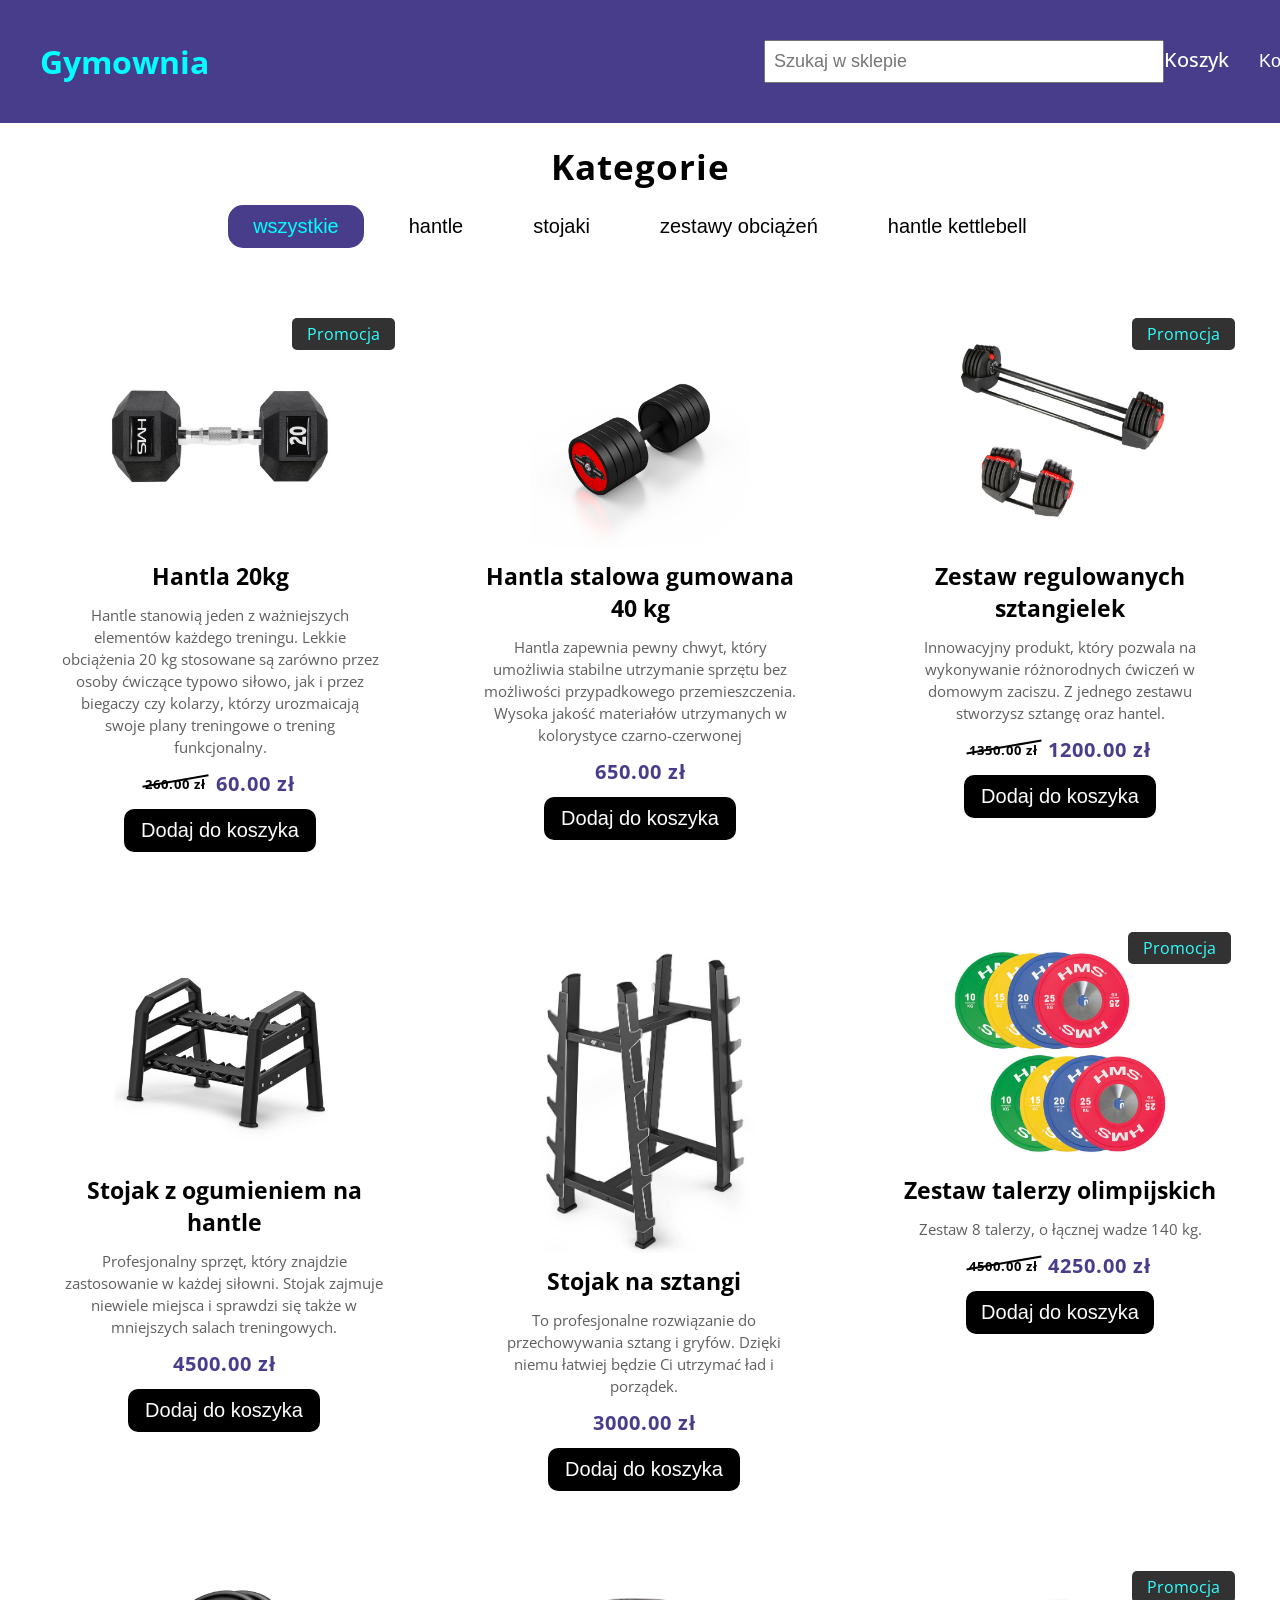
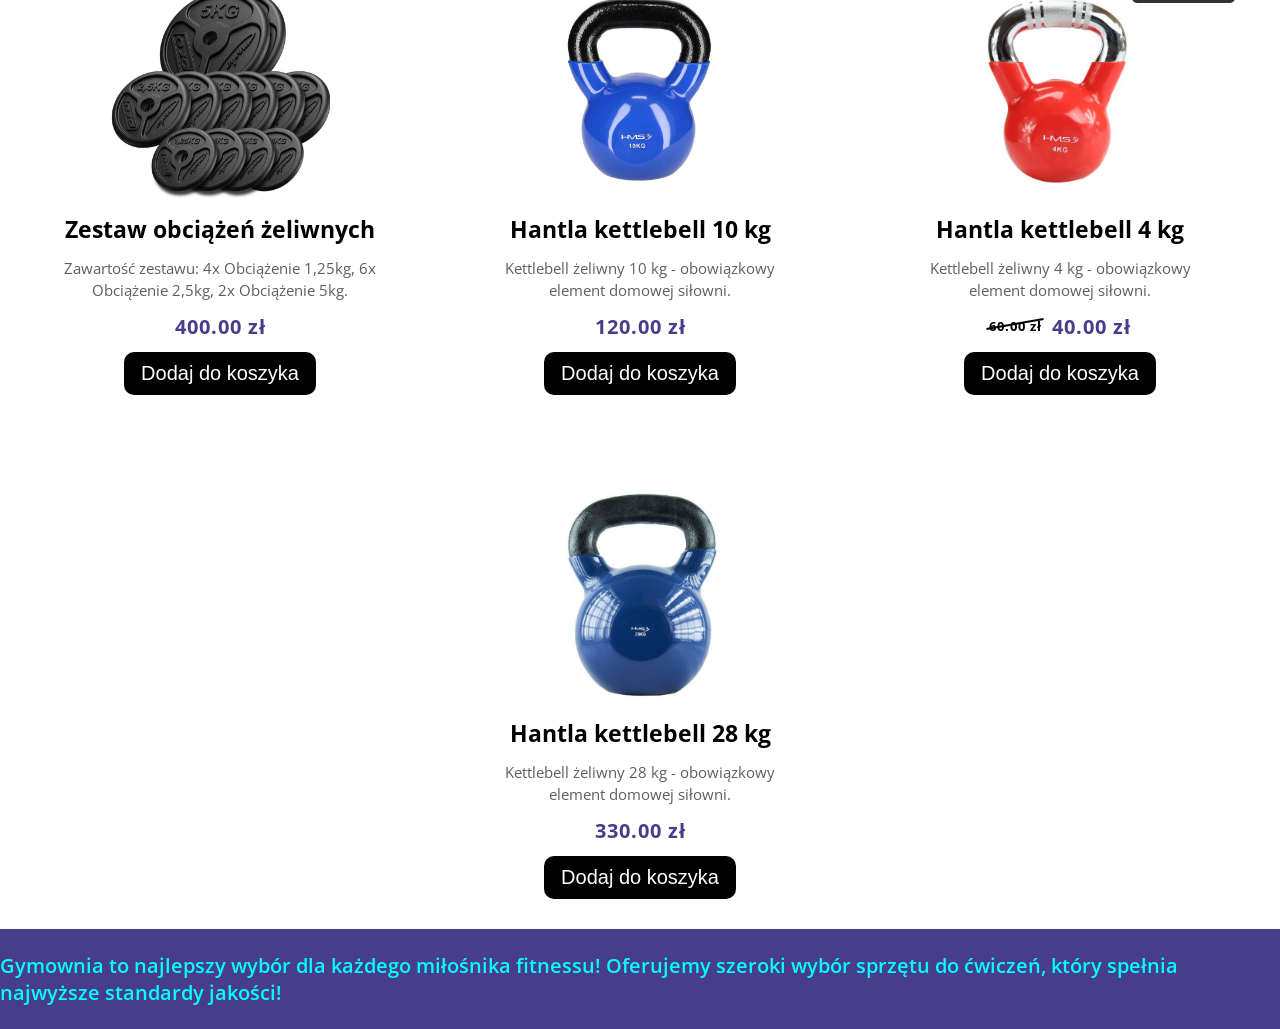
<file: sklep/index.html>
<!DOCTYPE html>
<html lang="pl">
<head>
    <meta charset="UTF-8" />
    <meta name="viewport" content="width=device-width, initial-scale=1.0" />
    <link rel="icon" type="image/x-icon" href="./images/favicon.png" />
    <link rel="stylesheet" href="style.css" />
    <title>Gymownia | Sklep internetowy</title>
</head>
<body>
    <header>
        <h1 class="header-title">
            <span>Gymownia</span>
        </h1>
        <div class="search-bar">
            <input
                type="text"
                class="search-bar-input"
                placeholder="Szukaj w sklepie"
                autocomplete="off"
            />
        </div>
        <div class="header-basket">
            <button class="basket-clear-btn">x</button>
            <span class="basket-amount" id="basket-amount">Koszyk</span>
        </div>
        <div class="auth-buttons" id="auth-buttons">
            <button class="auth-btn" onclick="window.location.href='cart.html'">Koszyk</button>
            <button class="auth-btn" onclick="window.location.href='register.php'">Zarejestruj</button>
            <button class="auth-btn" onclick="window.location.href='login.php'">Zaloguj</button>
            <button class="auth-btn" onclick="window.location.href='contact.html'">Kontakt</button>
        </div>
        <div class="auth-user" id="auth-user" style="display: none;">
            <span id="username"></span>
            <button class="auth-btn" onclick="logout()">Wyloguj</button>
        </div>
    </header>
    <main class="container">
        <aside class="categories">
            <h1 class="categories-title">Kategorie</h1>
            <section class="categories-items"></section>
        </aside>
        <section class="products"></section>
        <p class="empty-state">Nie znaleziono żadnego produktu...</p>
    </main>
    <div class="footer-bg">
        <p class="footer-text">Gymownia to najlepszy wybór dla każdego miłośnika fitnessu! Oferujemy szeroki wybór sprzętu do ćwiczeń, który spełnia najwyższe standardy jakości! </p>
    </div>
    <form id="orderForm" action="order.php" method="post" style="display: none;">
        <input type="hidden" name="orderData" id="orderData" />
    </form>
    <script src="products.js"></script>
    <script src="main.js"></script>
</body>
</html>

<script>
    document.addEventListener("DOMContentLoaded", () => {
        fetch("session_status.php")
            .then(response => response.json())
            .then(data => {
                if (data.loggedin) {
                    document.getElementById("auth-buttons").style.display = "none";
                    document.getElementById("auth-user").style.display = "flex";
                    document.getElementById("username").innerText = data.username;
                }
            });
    });

    function logout() {
        fetch("logout.php")
            .then(response => {
                if (response.ok) {
                    window.location.reload();
                }
            });
    }
</script>
</file>
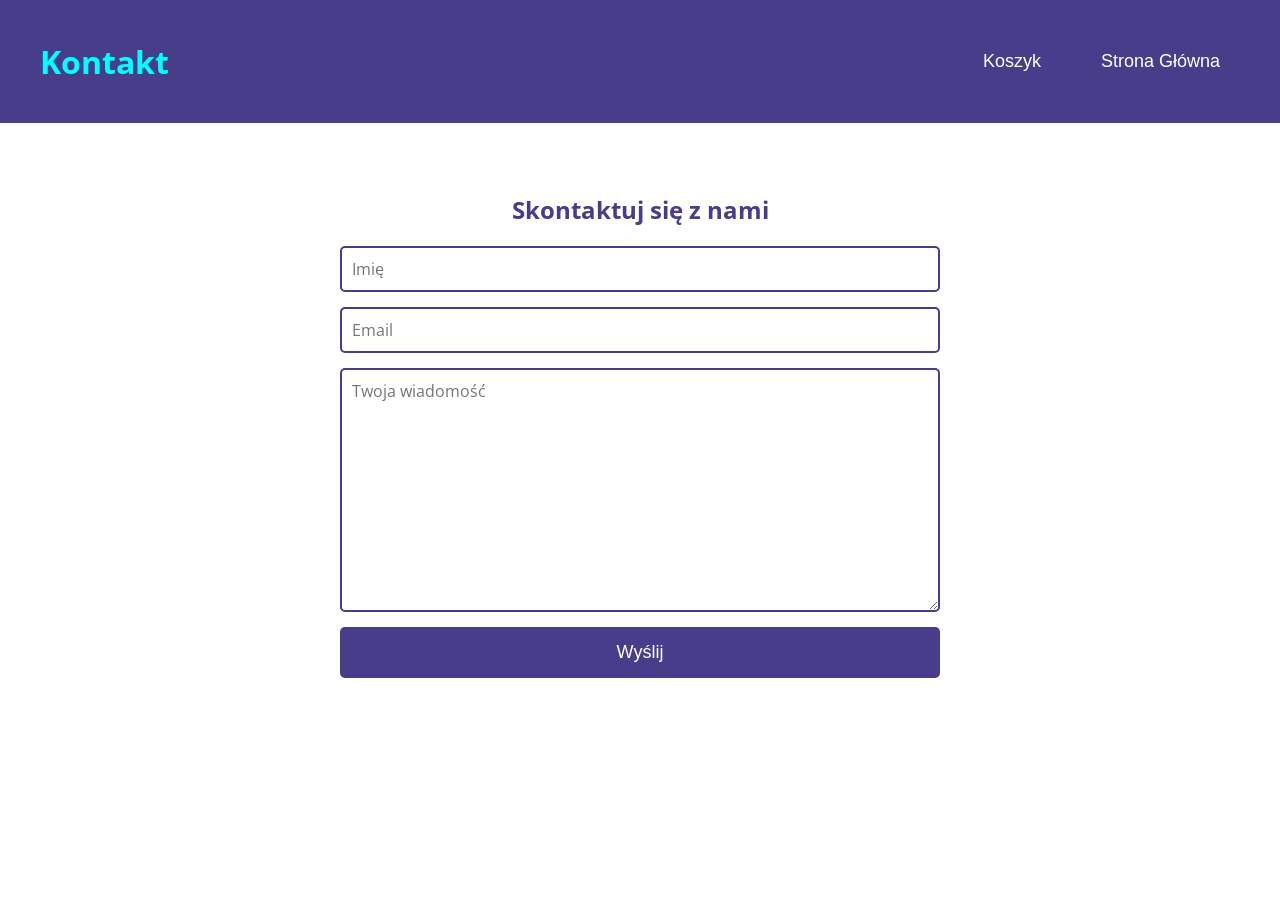
<file: sklep/contact.html>
<!DOCTYPE html>
<html lang="pl">
<head>
    <meta charset="UTF-8">
    <meta name="viewport" content="width=device-width, initial-scale=1.0">
    <link rel="icon" type="image/x-icon" href="./images/favicon.png" />
    <link rel="stylesheet" href="style.css">
    <title>Gymownia | Kontakt</title>
</head>
<body>
    <header>
        <h1 class="header-title">
            <span>Kontakt</span> 
        </h1>
        <div class="auth-buttons">
            <button class="auth-btn" onclick="window.location.href='cart.html'">Koszyk</button>
         
            <button class="auth-btn" onclick="window.location.href='index.html'">Strona Główna</button>
        </div>
    </header>
        <section class="contact-form">
            <div>
                <h1 class="contact-title">
                    <span>Skontaktuj się z nami</span>
                </h1>
            </div>
            <form class="form">
                <input type="text" placeholder="Imię" class="form-input">
                <input type="email" placeholder="Email" class="form-input">
                <textarea placeholder="Twoja wiadomość" cols="30" rows="10" class="form-textarea"></textarea>
                <button class="form-button">Wyślij</button>
            </form>
        </section>
    </main>
</body>
</html>
</file>
<file: sklep/style.css>
@import url('https://fonts.googleapis.com/css2?family=Open+Sans:ital,wght@0,300..800;1,300..800&display=swap');

* {
  padding: 0;
  margin: 0;
  box-sizing: border-box;
}

html, body {
  height: 100%;
}

body {
  display: flex;
  flex-direction: column;
  font-family: "Open Sans", sans-serif;
}

main {
  flex: 1;
}

body button,
body div {
  transition: all 0.3s ease-in-out;
}

header {
  background-color: #483D8B;
  color: white;
  display: flex;
  justify-content: space-between;
  padding: 40px;
  position: sticky;
  top: 0;
  z-index: 1;
}

.header-title {
  display: flex;
  align-items: center;
}

.auth-buttons {
  display: flex;
  gap: 10px;
}

.header-title span:first-child {
  color: #00FFFF;
  margin-right: 5px;
}

.search-bar {
  flex-grow: 1;
  display: flex;
  align-items: center;
  margin-left: 550px;
}

.search-bar-input {
  min-width: 400px;
  font-size: 18px;
  padding-left: 8px;
  height: 100%;
}

.search-bar-icon {
  background: #4682B4;
  padding: 9px 9px;
  display: flex;
  border-top-right-radius: 15%;
  border-bottom-right-radius: 15%;
}

.header-basket {
  display: flex;
  align-items: end;
  font-size: 20px;
  font-weight: 500;
  gap: 5px;
  margin-bottom: 10px;
}

.basket-clear-btn {
  background: none;
  color: yellow;
  border: none;
  font-size: 20px;
  align-self: start;
  cursor: pointer;
  display: none;
}

.basket-clear-btn.active {
  display: block;
}

.categories {
  display: flex;
  flex-direction: column;
  align-items: center;
  margin: 20px 0px;
  gap: 15px;
}

.categories-title {
  font-size: 35px;
  letter-spacing: 1px;
}

.categories-items {
  display: flex;
  gap: 20px;
  flex-wrap: wrap;
  padding: 0px 10px;
  justify-content: center;
}

.categories-items button {
  font-size: 20px;
  padding: 10px 25px;
  background: none;
  border: none;
  cursor: pointer;
  border-radius: 15px;
}

.categories-items button:hover {
  background: #483D8B;
  color: #00FFFF;
}

.categories-items button.active {
  background: #483D8B;
  color: #00FFFF;
}

.products {
  display: flex;
  flex-wrap: wrap;
  justify-content: center;
  margin-top: 50px;
  gap: 30px;
}

.product-item {
  position: relative;
  max-width: 350px;
  display: flex;
  flex-direction: column;
  align-items: center;
  text-align: center;
  gap: 12px;
  padding: 10px 15px;
  cursor: pointer;
  border-radius: 20px;
  margin: 20px;
}

.product-item-sale-info {
  display: none;
  position: absolute;
  top: 0;
  right: 0;
  background: black;
  color: #00FFFF;
  padding: 5px 15px;
  border-radius: 5px;
  opacity: 0.8;
}

.product-item.on-sale .product-item-sale-info {
  display: block;
}

.product-item:hover {
  box-shadow: rgba(50, 50, 93, 0.25) 0px 13px 27px -5px,
    rgba(0, 0, 0, 0.3) 0px 8px 16px -8px;
}

.product-item img {
  width: 220px;
}

.product-name {
  font-size: 23px;
  font-weight: bold;
}

.product-description {
  color: rgb(94, 94, 94);
  font-size: 15px;
  line-height: 22px;
}

.product-price {
  color: #483D8B;
  font-weight: bold;
  letter-spacing: 1px;
  font-size: 20px;
  display: flex;
  align-items: center;
  gap: 10px;
}

.product-price .price-sale {
  display: none;
}

.product-item.on-sale .price {
  color: black;
  font-size: 13px;
  position: relative;
}

.product-item.on-sale .price::before {
  content: "";
  position: absolute;
  width: 110%;
  height: 2px;
  background: black;
  top: 30%;
  left: -5%;
  transform: rotate(-10deg);
}

.product-item.on-sale .price-sale {
  display: block;
}

.product-add-to-basket-btn {
  background: black;
  color: white;
  width: 60%;
  font-size: 20px;
  padding: 10px;
  border-radius: 10px;
  border: none;
  cursor: pointer;
}

.product-add-to-basket-btn:hover {
  color: #00FFFF;
}

.empty-state {
  display: none;
  font-size: 30px;
  text-align: center;
  margin-top: 50px;
}

.empty-state.active {
  display: block;
}

@media only screen and (min-width: 1300px) {
  .container {
    display: flex;
  }
  .categories-items {
    flex-direction: column;
  }
  .categories {
    margin: 0px;
    border-right: 2px solid rgb(190, 190, 190);
    min-width: 350px;
    color: #00FFFF;
  }
  .categories-items button {
    padding: 10px 50px;
    border-radius: 5px;
  }
  .categories-title {
    background: white;
    width: 100%;
    text-align: center;
    padding: 6px;
  }
  .products {
    margin-left: 15px;
    gap: 50px;
  }
}

.contact-form {
  display: flex;
  flex-direction: column;
  align-items: center;
  width: 100%;
  padding: 20px;
  margin-top: 50px;
}

.contact-title {
  text-align: center;
  margin-bottom: 20px;
  font-size: 24px;
  color: #483D8B;
}

.form {
  display: flex;
  flex-direction: column;
  gap: 15px;
  width: 100%;
  max-width: 600px;
}

.form-input,
.form-textarea {
  width: 100%;
  padding: 10px;
  border: 2px solid #483D8B;
  border-radius: 5px;
  font-size: 16px;
}

.form-input:focus,
.form-textarea:focus {
  border-color: #00FFFF;
  outline: none;
}

.form-button {
  background-color: #483D8B;
  color: white;
  padding: 15px 20px;
  border: none;
  border-radius: 5px;
  cursor: pointer;
  font-size: 18px;
  transition: background-color 0.3s ease-in-out;
}

.form-button:hover {
  background-color: #00FFFF;
  color: #483D8B;
}

.auth-form {
  display: flex;
  flex-direction: column;
  align-items: center;
  width: 100%;
  padding: 20px;
}

.form {
  display: flex;
  flex-direction: column;
  gap: 15px;
  width: 100%;
  max-width: 600px;
}

.form-input,
.form-textarea {
  width: 100%;
  padding: 10px;
  border: 2px solid #483D8B;
  border-radius: 5px;
  font-size: 16px;
  font-family: 'Open Sans', sans-serif;
}

.form-input:focus,
.form-textarea:focus {
  border-color: #00FFFF;
  outline: none;
}

.form-button {
  background-color: #483D8B;
  color: white;
  padding: 15px 20px;
  border: none;
  border-radius: 5px;
  cursor: pointer;
  font-size: 18px;
  transition: background-color 0.3s ease-in-out;
}

.form-button:hover {
  background-color: #00FFFF;
  color: #483D8B;
}

.auth-btn {
  background: #483D8B;
  color: white;
  padding: 10px 20px;
  border: none;
  border-radius: 5px;
  cursor: pointer;
  margin-left: 10px;
  transition: background-color 0.3s ease-in-out;
  font-size: 18px;
}

.auth-btn:hover {
  background-color: #00FFFF;
  color: #483D8B;
}

.auth-form {
  margin-top: 50px;
}

.auth-title {
  text-align: center;
  margin-bottom: 20px;
  font-size: 24px;
  color: #483D8B;
}

.footer-bg {
  background-color: #483D8B;
  height: 100px;
  width: 100%;
  display: flex;
  justify-content: center;
  align-items: center;
  flex-shrink: 0;
}

.footer-text {
  color: #00FFFF;
  font-size: 20px; 
  font-weight: 600;
}

.cart-section {
  width: 100%;
  max-width: 600px; 
  margin: 50px auto;
  padding: 20px;
  border: 2px solid #483D8B;
  border-radius: 10px;
  background: white;
  display: flex;
  flex-direction: column;
  justify-content: space-between;
  height: 300px; 
}

.cart-footer {
  display: flex;
  justify-content: center;
  align-items: flex-end;
  flex-grow: 1;
}

.cart-title {
  text-align: center;
  font-size: 28px;
  color: #483D8B;
  margin-bottom: 20px;
}

.cart-button {
  align-self: center; 
  width: 50%;
}
</file>
